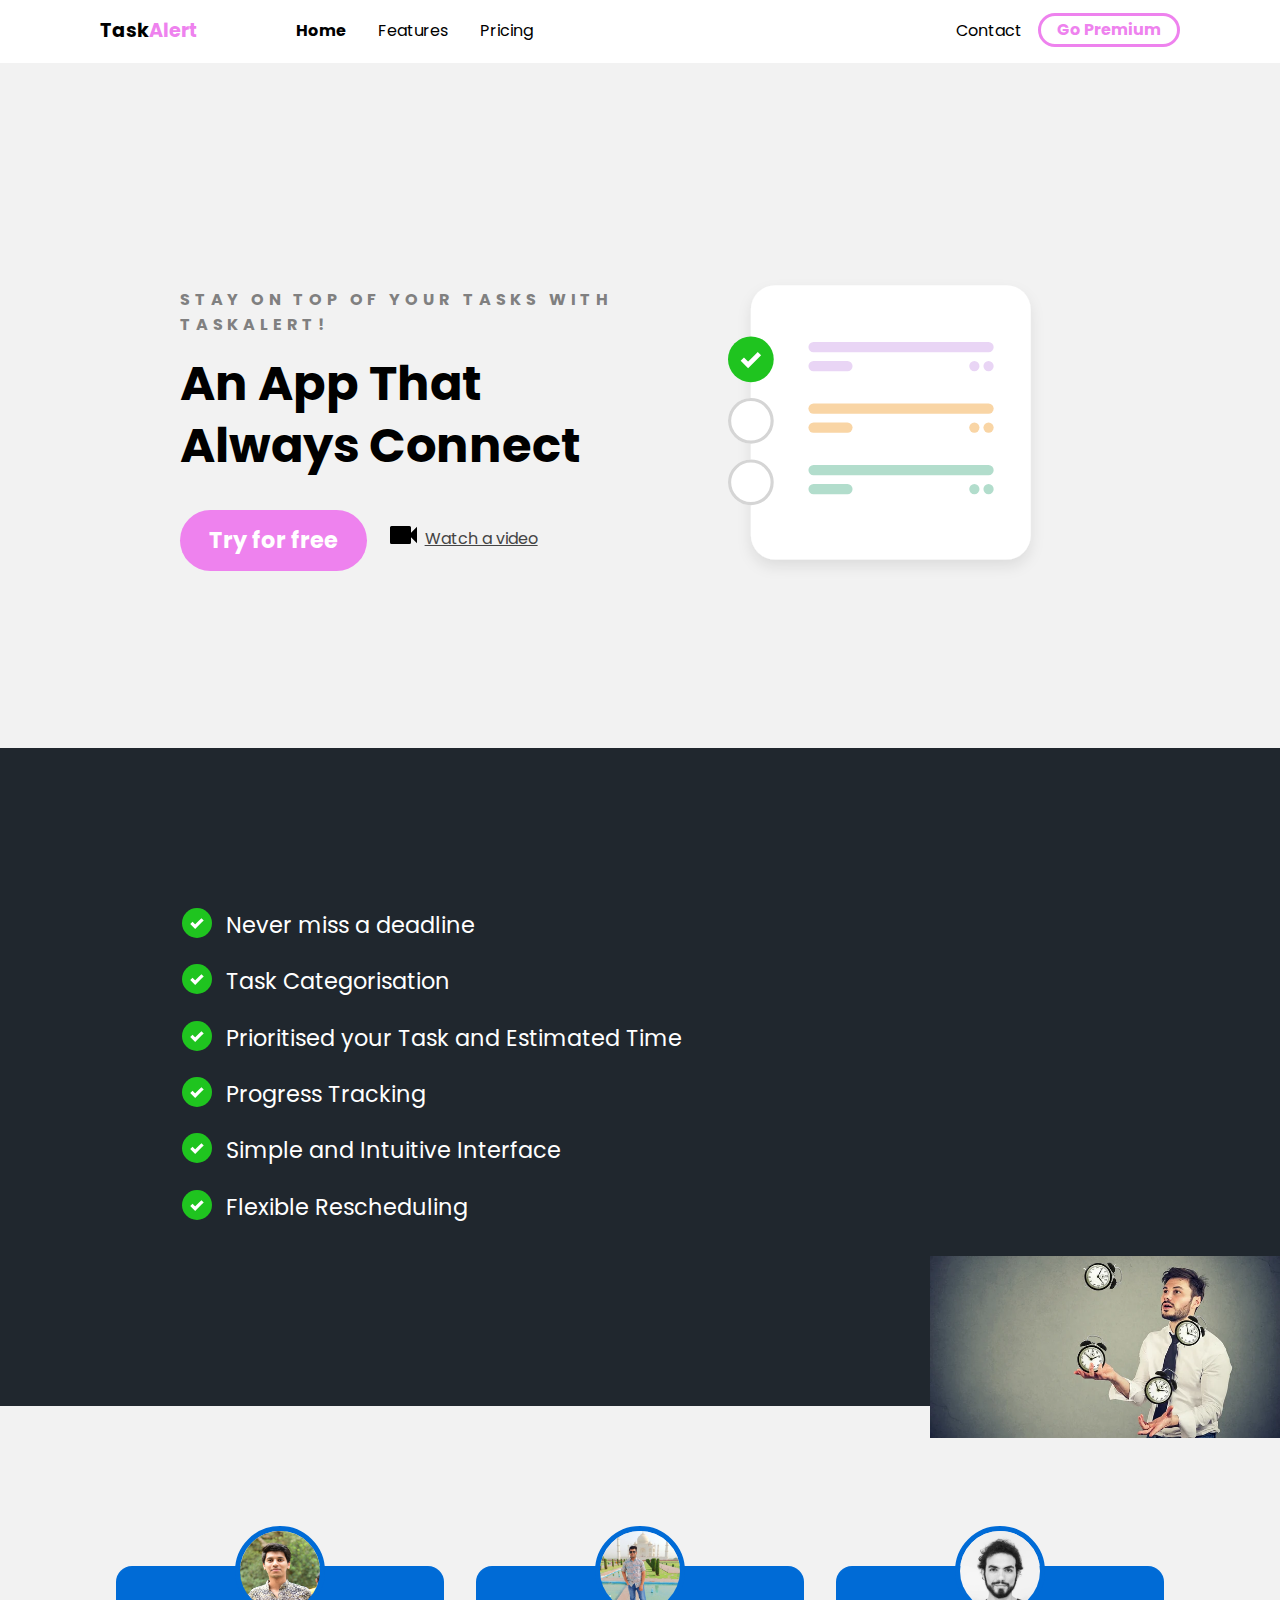
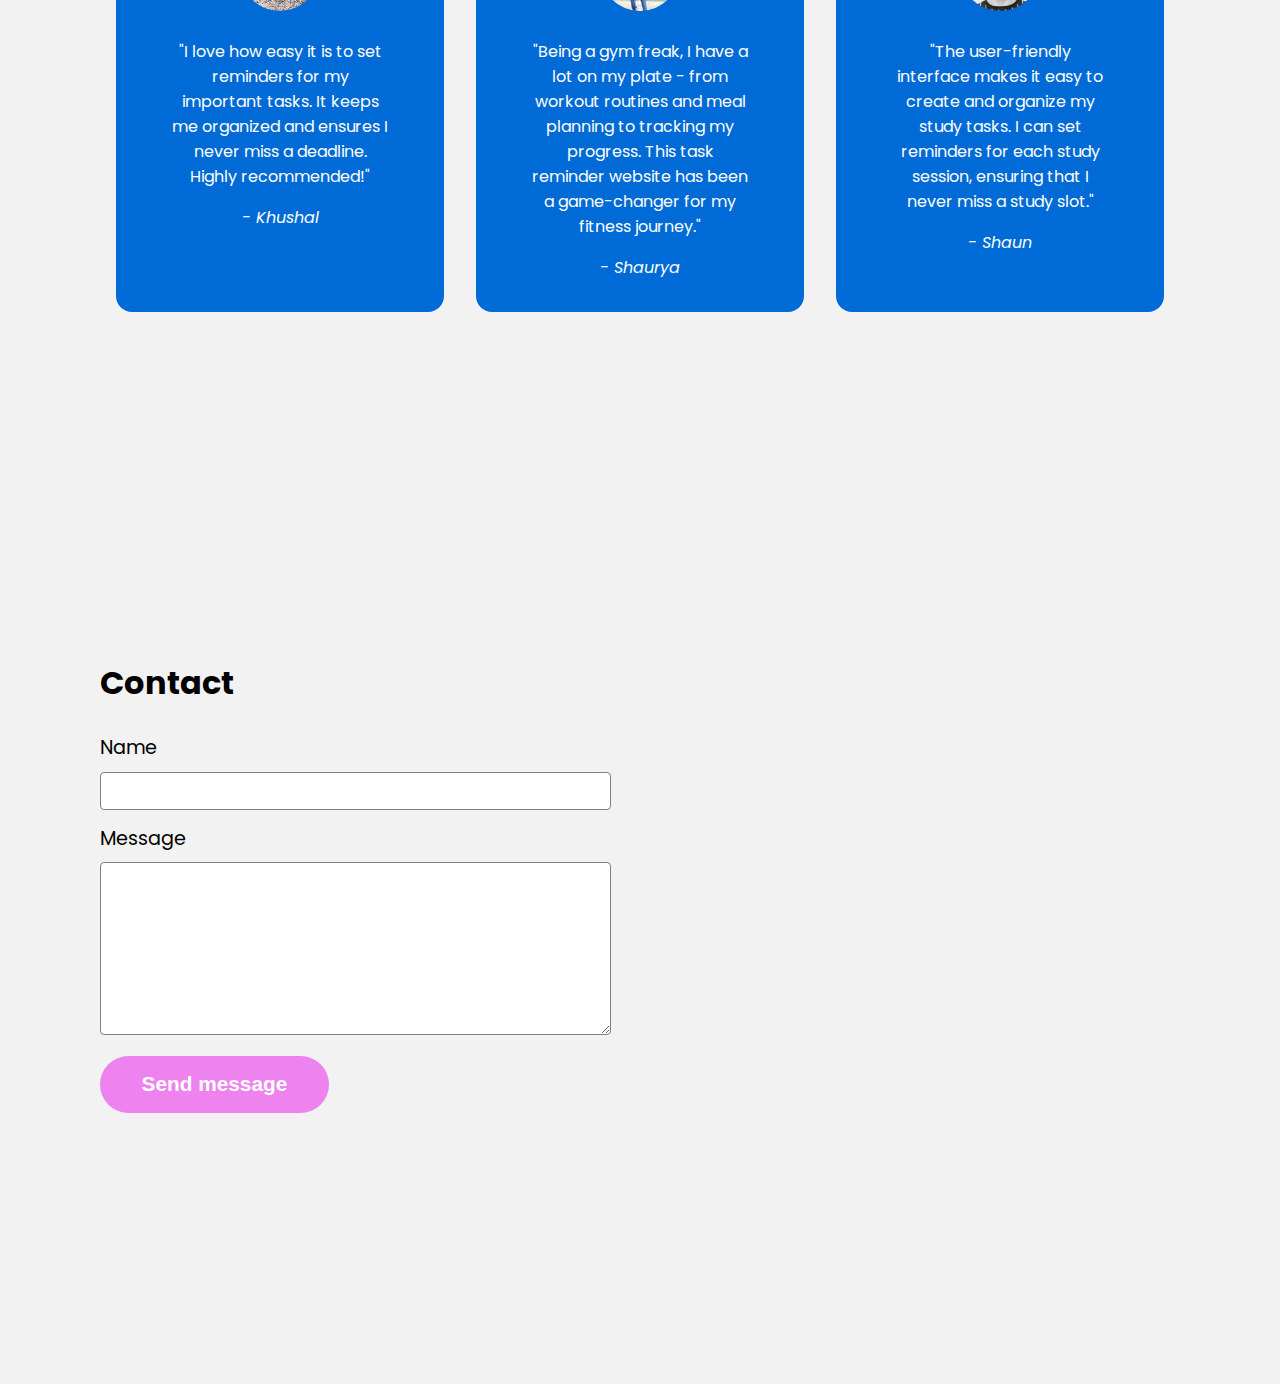
<file: Task Alert Website/index.html>
<!DOCTYPE html>
<html lang="en">
<head>
    <meta charset="UTF-8">
    <meta name="viewport" content="width=device-width, initial-scale=1.0">
    <title>Web Development Reminder App</title>
    <link rel="stylesheet" href="css/main.css">
</head>
<body>
    <div class="navbar">
        <div class="container">
            <a class="logo" href="#">Task<span>Alert</span></a>

            <img id="mobile-cta" class="mobile-menu" src="images/menu.svg" alt="Open Navigation">

            <nav>
                <img id="mobile-exit" class="mobile-menu-exit" src="images/exit.svg" alt="Close Navigation">
                
                <ul class="primary-nav">
                    <li class="current"><a href="#">Home</a></li>
                    <li><a href="#">Features</a></li>
                    <li><a href="#">Pricing</a></li>
                </ul>

                <ul class="secondary-nav">
                    <li><a href="#">Contact</a></li>
                    <li class="go-premium-cta"><a href="#">Go Premium</a></li>
                </ul>
            </nav>
        </div>
    </div>

    <section class="hero">
        <div class="container">
            <div class="left-col">
                <p class="subhead">Stay on top of your tasks with TaskAlert!</p>
                <h1>An App That Always Connect</h1>

                <div class="hero-cta">
                    <a href="#" class="primary-cta">Try for free</a>
                    <a href="#" class="watch-video-cta">
                        <img src="images/watch.svg" alt="Watch a video">Watch a video
                    </a>
                </div>
            </div>

            <img src="images/illustration.svg" class="hero-img" alt="Illustration">
        </div>
    </section>

    <section class="features-section">
        <div class="container">
            <ul class="features-list">
                <li>Never miss a deadline</li>
                <li>Task Categorisation</li>
                <li>Prioritised your Task and Estimated Time</li>
                <li>Progress Tracking</li>
                <li>Simple and Intuitive Interface</li>
                <li>Flexible Rescheduling</li>
            </ul>

            <img src="images/timemanagement2.webp" alt="Man using laptop">
        </div>
    </section>

    <section class="testimonials-section">
        <div class="container">
            <ul>
                <li>
                    <img src="images/khushal1.jpg" alt="Person 1">

                    <blockquote>"I love how easy it is to set reminders for my important tasks. It keeps me organized and ensures I never miss a deadline. Highly recommended!"</blockquote>
                    <cite>- Khushal</cite>
                </li>
                <li>
                    <img src="images/Shaurya.jpg" alt="Person 2">

                    <blockquote>"Being a gym freak, I have a lot on my plate - from workout routines and meal planning to tracking my progress. This task reminder website has been a game-changer for my fitness journey."</blockquote>
                    <cite>- Shaurya</cite>
                </li>
                <li>
                    <img src="images/person.jpg" alt="Person 3">

                    <blockquote>"The user-friendly interface makes it easy to create and organize my study tasks. I can set reminders for each study session, ensuring that I never miss a study slot."</blockquote>
                    <cite>- Shaun</cite>
                </li>
            </ul>
        </div>
    </section>

    <section class="contact-section">
        <div class="container">
            <div class="contact-left">
                <h2>Contact</h2>

                <form action="">
                    <label for="name">Name</label>
                    <input type="text" id="name" name="name">

                    <label for="message">Message</label>
                    <textarea name="message" id="message" cols="30" rows="10"></textarea>

                    <input type="submit" class="send-message-cta" value="Send message">
                </form>
            </div>
            <div class="contact-right">
                <iframe src="https://www.google.com/maps/embed?pb=!1m18!1m12!1m3!1d7539.039454388837!2d72.90812373003229!3d19.128714198425936!2m3!1f0!2f0!3f0!3m2!1i1024!2i768!4f13.1!3m3!1m2!1s0x3be7c7f189efc039%3A0x68fdcea4c5c5894e!2sIndian%20Institute%20of%20Technology%20Bombay!5e0!3m2!1sen!2sus!4v1689019084186!5m2!1sen!2sus" width="600" height="450" style="border:0;" allowfullscreen="" loading="lazy" referrerpolicy="no-referrer-when-downgrade"></iframe>
            </div>

        </div>
    </section>

    <script>

        const mobileBtn = document.getElementById('mobile-cta')
              nav = document.querySelector('nav')
              mobileBtnExit = document.getElementById('mobile-exit');

        mobileBtn.addEventListener('click', () => {
            nav.classList.add('menu-btn');
        })

        mobileBtnExit.addEventListener('click', () => {
            nav.classList.remove('menu-btn');
        })



    </script>

</body>
</html>
</file>
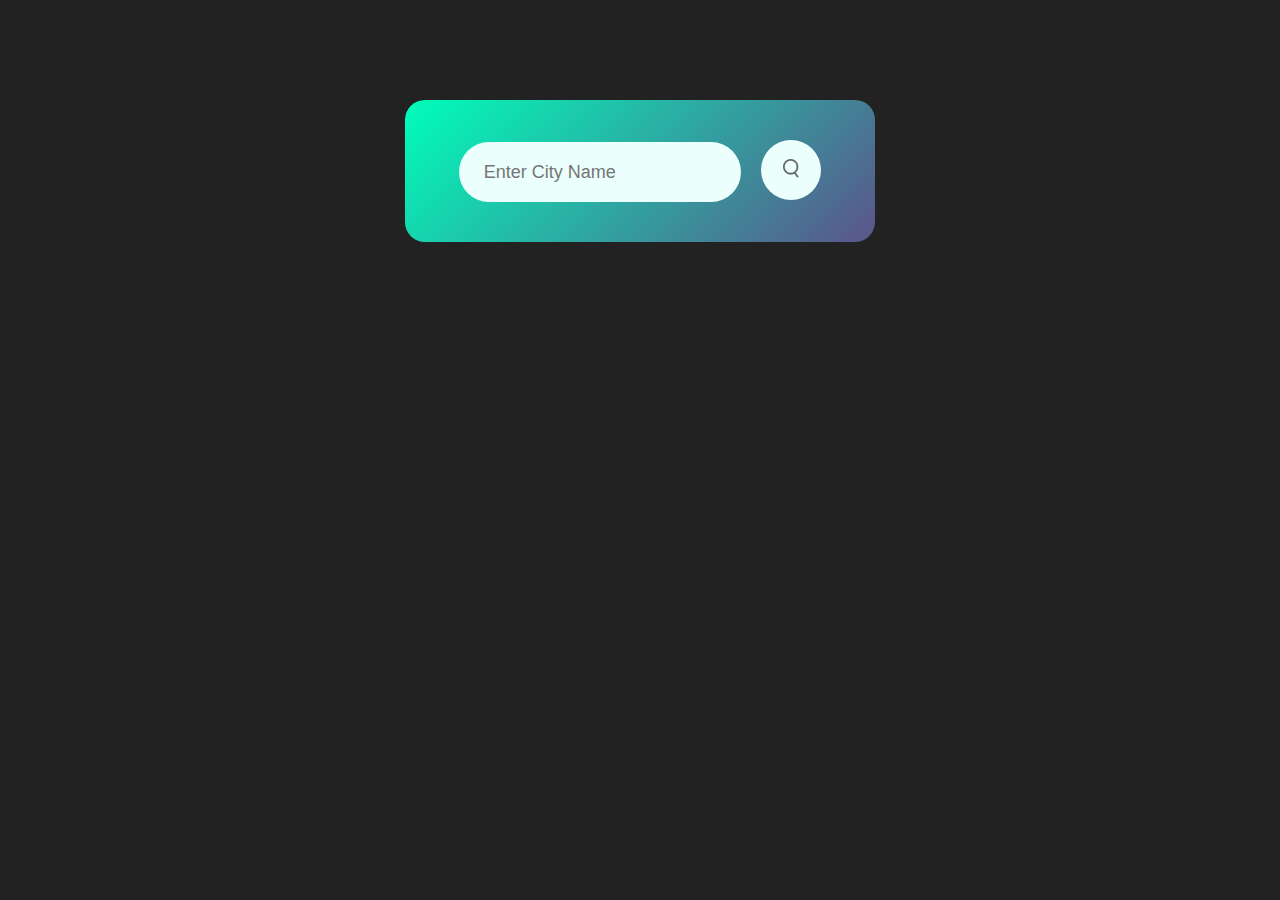
<file: Weather Website/index.html>
<!DOCTYPE html>
<html lang="en">
<head>
    <meta name="viewport" content="width=device-width, initial-scale=1.0">
    <title>Weather App</title>
    <link rel="stylesheet" href="style.css">
</head>
<body>
    
    <div class="card">
        <div class="search">
            <input type="text" placeholder="Enter City Name"
            spellcheck="false">
            <button><img src="images/search.png"></button>
        </div>

        <div class="error">
            <p>Invalid city name</p>
        </div>

        <div class="weather">
            <img src="images/rain.png" class="weather-icon">
            <h1 class="temp">22°C</h1>
            <h2 class="city">New York</h2>
            <div class="details">
                <div class="col">
                    <img src="images/humidity.png">
                    <div>
                        <p class="humidity">50%</p>
                        <p>Humidity</p>
                    </div>
                </div>
                <div class="col">
                    <img src="images/wind.png">
                    <div>
                        <p class="wind">15 km/hr</p>
                        <p>Wind Speed</p>
                    </div>
                </div>
            </div>

        </div>
    </div>
    <script>
        
        const apiKey= "c70eb7053ce11c6b03eeafe1439b14fc";
        const apiUrl= "https://api.openweathermap.org/data/2.5/weather?units=metric&q=";

        const searchBox = document.querySelector(".search input");
        const searchBtn = document.querySelector(".search button");
        const weatherIcon = document.querySelector(".weather-icon");

        async function checkWeather(city){
            const response = await fetch(apiUrl + city + `&appid=${apiKey}`);

            if(response.status == 404){
                document.querySelector(".error").style.display = "block";
                document.querySelector(".weather").style.display = 'none';
            }
            else{

                var data= await response.json();

            

            document.querySelector(".city").innerHTML = data.name;
            document.querySelector(".temp").innerHTML = Math.round(data.main.temp) + "°C";
            document.querySelector(".humidity").innerHTML = data.main.humidity + "%";
            document.querySelector(".wind").innerHTML = data.wind.speed + "km/hr";

            if(data.weather[0].main == "Clouds"){
                weatherIcon.src = "images/clouds.png"
            }
            else if(data.weather[0].main == "Clear"){
                weatherIcon.src = "images/clear.png"
            }
            else if(data.weather[0].main == "Clouds"){
                weatherIcon.src = "images/clouds.png"
            }
            else if(data.weather[0].main == "Rain"){
                weatherIcon.src = "images/rain.png"
            }
            else if(data.weather[0].main == "Drizzle"){
                weatherIcon.src = "images/drizzle.png"
            }
            else if(data.weather[0].main == "Msit"){
                weatherIcon.src = "images/mist.png"
            }

            document.querySelector(".weather").style.display = "block";
            document.querySelector(".error").style.display = "none";
            
            }

            
        }


    searchBtn.addEventListener("click",()=>{
        checkWeather(searchBox.value);
    })

    checkWeather(city);
    </script>


</body>
</html>
</file>
<file: Task Alert Website/css/main.css>
@import url("https://fonts.googleapis.com/css2?family=Poppins:wght@400;700&display=swap");
:root {
  --primary-color: #ee82ee;
}

body {
  background: #F2F2F2;
  margin: 0;
  font-family: 'Poppins';
}

.navbar {
  background: white;
  padding: 1em;
}

.navbar .logo {
  text-decoration: none;
  font-weight: bold;
  color: black;
  font-size: 1.2em;
}

.navbar .logo span {
  color: var(--primary-color);
}

.navbar nav {
  display: none;
}

.navbar .container {
  display: -webkit-box;
  display: -ms-flexbox;
  display: flex;
  place-content: space-between;
}

.navbar .mobile-menu {
  cursor: pointer;
}

a {
  color: #444444;
}

ul {
  list-style-type: none;
  margin: 0;
  padding: 0;
}

section {
  padding: 5em 2em;
}

.hero {
  text-align: center;
}

.left-col .subhead {
  text-transform: uppercase;
  font-weight: bold;
  color: gray;
  letter-spacing: .3em;
}

.left-col h1 {
  font-size: 2.5em;
  line-height: 1.3em;
  margin-top: .2em;
}

.left-col .primary-cta {
  background: var(--primary-color);
  color: white;
  text-decoration: none;
  padding: .6em 1.3em;
  font-size: 1.4em;
  border-radius: 5em;
  font-weight: bold;
  display: inline-block;
}

.left-col .watch-video-cta {
  display: block;
  margin-top: 1em;
}

.left-col .watch-video-cta img {
  margin-right: .5em;
}

.hero-img {
  width: 70%;
  margin-top: 3em;
}

section.features-section {
  background: #20272E;
  color: white;
}

ul.features-list {
  margin: 0;
  padding-left: .1em;
  display: -ms-grid;
  display: grid;
  -ms-grid-columns: (minmax(19rem, 1fr))[auto-fit];
      grid-template-columns: repeat(auto-fit, minmax(19rem, 1fr));
}

ul.features-list li {
  font-size: 1.1em;
  margin-bottom: 1em;
  margin-left: 2em;
  position: relative;
}

ul.features-list li:before {
  content: '';
  left: -2em;
  position: absolute;
  width: 20px;
  height: 20px;
  background-image: url("../images/bullet.svg");
  background-size: contain;
  margin-right: .5em;
}

.features-section img {
  display: none;
}

.testimonials-section {
  background: var(#b4b4b4);
  color: white;
}

.testimonials-section li {
  background: #006BD6;
  text-align: center;
  padding: 2em 1em;
  width: 80%;
  margin: 0 auto 5em auto;
  border-radius: 1em;
}

.testimonials-section li img {
  width: 5em;
  height: 5em;
  border: 5px solid #006BD6;
  border-radius: 50%;
  margin-top: -4.5em;
}

h2 {
  font-size: 2em;
}

label {
  display: block;
  font-size: 1.2em;
  margin-bottom: .5em;
}

input, textarea {
  width: 100%;
  padding: .8em;
  margin-bottom: 1em;
  border-radius: .3em;
  border: 1px solid gray;
  -webkit-box-sizing: border-box;
          box-sizing: border-box;
}

input[type="submit"] {
  background-color: var(--primary-color);
  color: white;
  font-weight: bold;
  font-size: 1.3em;
  border: none;
  margin-bottom: 5em;
  border-radius: 5em;
  display: inline-block;
  padding: .8em 2em;
  width: unset;
  cursor: pointer;
}

iframe {
  width: 100%;
  height: 300px;
}

nav.menu-btn {
  display: block;
}

nav {
  position: fixed;
  z-index: 999;
  width: 66%;
  right: 0;
  top: 0;
  background: #20272E;
  height: 100vh;
  padding: 1em;
}

nav ul.primary-nav {
  margin-top: 5em;
}

nav li a {
  color: white;
  text-decoration: none;
  display: block;
  padding: .5em;
  font-size: 1.3em;
  text-align: right;
}

nav li a:hover {
  font-weight: bold;
}

.mobile-menu-exit {
  float: right;
  margin: .5em;
  cursor: pointer;
}

@media only screen and (min-width: 768px) {
  .mobile-menu, .mobile-menu-exit {
    display: none;
  }
  .navbar .container {
    display: -ms-grid;
    display: grid;
    -ms-grid-columns: 180px auto;
        grid-template-columns: 180px auto;
    -webkit-box-pack: unset;
        -ms-flex-pack: unset;
            justify-content: unset;
  }
  .navbar nav {
    display: -webkit-box;
    display: -ms-flexbox;
    display: flex;
    -webkit-box-pack: justify;
        -ms-flex-pack: justify;
            justify-content: space-between;
    background: none;
    position: unset;
    height: auto;
    width: 100%;
    padding: 0;
  }
  .navbar nav ul {
    display: -webkit-box;
    display: -ms-flexbox;
    display: flex;
  }
  .navbar nav a {
    color: black;
    font-size: 1em;
    padding: .1em 1em;
  }
  .navbar nav ul.primary-nav {
    margin: 0;
  }
  .navbar nav li.current a {
    font-weight: bold;
  }
  .navbar nav li.go-premium-cta a {
    color: var(--primary-color);
    border: 3px solid var(--primary-color);
    font-weight: bold;
    border-radius: 5em;
    margin-top: -.2em;
  }
  .navbar nav li.go-premium-cta a:hover {
    background: var(--primary-color);
    color: white;
  }
}

@media only screen and (min-width: 1080px) {
  .container {
    width: 1080px;
    margin: 0 auto;
  }
  section {
    padding: 10em 4em;
  }
  .hero .container {
    display: -webkit-box;
    display: -ms-flexbox;
    display: flex;
    -webkit-box-pack: justify;
        -ms-flex-pack: justify;
            justify-content: space-between;
    text-align: left;
  }
  .hero .container .left-col {
    margin: 3em 3em 0 5em;
  }
  .hero .container .left-col h1 {
    font-size: 3em;
    width: 90%;
  }
  .hero-img {
    width: 30%;
    margin-right: 8em;
  }
  .hero-cta {
    display: -webkit-box;
    display: -ms-flexbox;
    display: flex;
  }
  .primary-cta {
    margin-right: 1em;
  }
  ul.features-list {
    display: block;
    margin-left: 5em;
  }
  ul.features-list li {
    font-size: 1.4em;
  }
  ul.features-list li:before {
    width: 30px;
    height: 30px;
  }
  .features-section {
    position: relative;
  }
  .features-section img {
    display: block;
    position: absolute;
    right: 0;
    width: 350px;
    bottom: -2em;
  }
  .testimonials-section ul {
    display: -webkit-box;
    display: -ms-flexbox;
    display: flex;
  }
  .testimonials-section ul li {
    margin: 0 1em;
  }
  .contact-section {
    position: relative;
  }
  .contact-section .container {
    display: -webkit-box;
    display: -ms-flexbox;
    display: flex;
  }
  .contact-right {
    position: absolute;
    right: 0;
    top: 0;
    width: 45%;
    height: 100%;
  }
  .contact-right iframe {
    height: 100%;
  }
}

@media only screen and (min-width: 1450px) {
  .features-section:before {
    content: '';
    position: absolute;
    width: 10%;
    height: 20em;
    background: var(--primary-color);
    left: 0;
    top: -4em;
  }
  .features-section:after {
    content: '';
    position: absolute;
    width: 200px;
    height: 20em;
    background: url("../images/dots.svg") no-repeat;
    left: 4.5em;
    top: 2em;
  }
}
/*# sourceMappingURL=main.css.map */
</file>
<file: Weather Website/style.css>
*{
    margin: 0;
    padding: 0;
    font-family: 'Poppins', sans-serif;
    box-sizing: border-box;
}

body{
    background: #222;
}
.card{
    width: 90%;
    max-width: 470px;
    background: linear-gradient(135deg, #00feba, #5b548a);
    color: #fff;
    margin: 100px auto 0;
    border-radius: 20px;
    padding: 40px 35px;
    text-align: center;
}

.search input{
    border: 0;
    outline: 0;
    background: #ebfffc;
    color: #555;
    padding: 10px 25px;
    height: 60px;
    border-radius: 30px;
    flex: 1;
    margin-right: 16px;
    font-size: 18px;
}
.search button{
    border: 0;
    outline: 0;
    background: #ebfffc;
    border-radius: 50%;
    width: 60px;
    height: 60px;
    cursor: pointer;
}
.search button img{
    width: 16px;

}
.weather-icon{
    width: 170px;
    margin-top: 30px;
}
.weather h1{
    font-size: 80px;
    font-weight: 500;
}
.weather h2{
    font-size: 45px;
    font-weight: 400;
    margin-top: -10px;
}
.details{
    display: flex;
    align-items: center;
    justify-content: space-between;
    padding: 0 20px;
    margin-top: 50px;
}
.col{
    display: flex;
    align-items: center;
    text-align: left;
}
.col img{
    width: 40px;
    margin-right: 10px;
}
.humidity, .wind{
    font-size: 28px;
    margin-top: -6px;
}
.weather{
    display: none;
}
.error{
    text-align: left;
    margin-left: 10px;
    font-size: 14px;
    margin-top: 10px;
    display: none;
}
</file>
